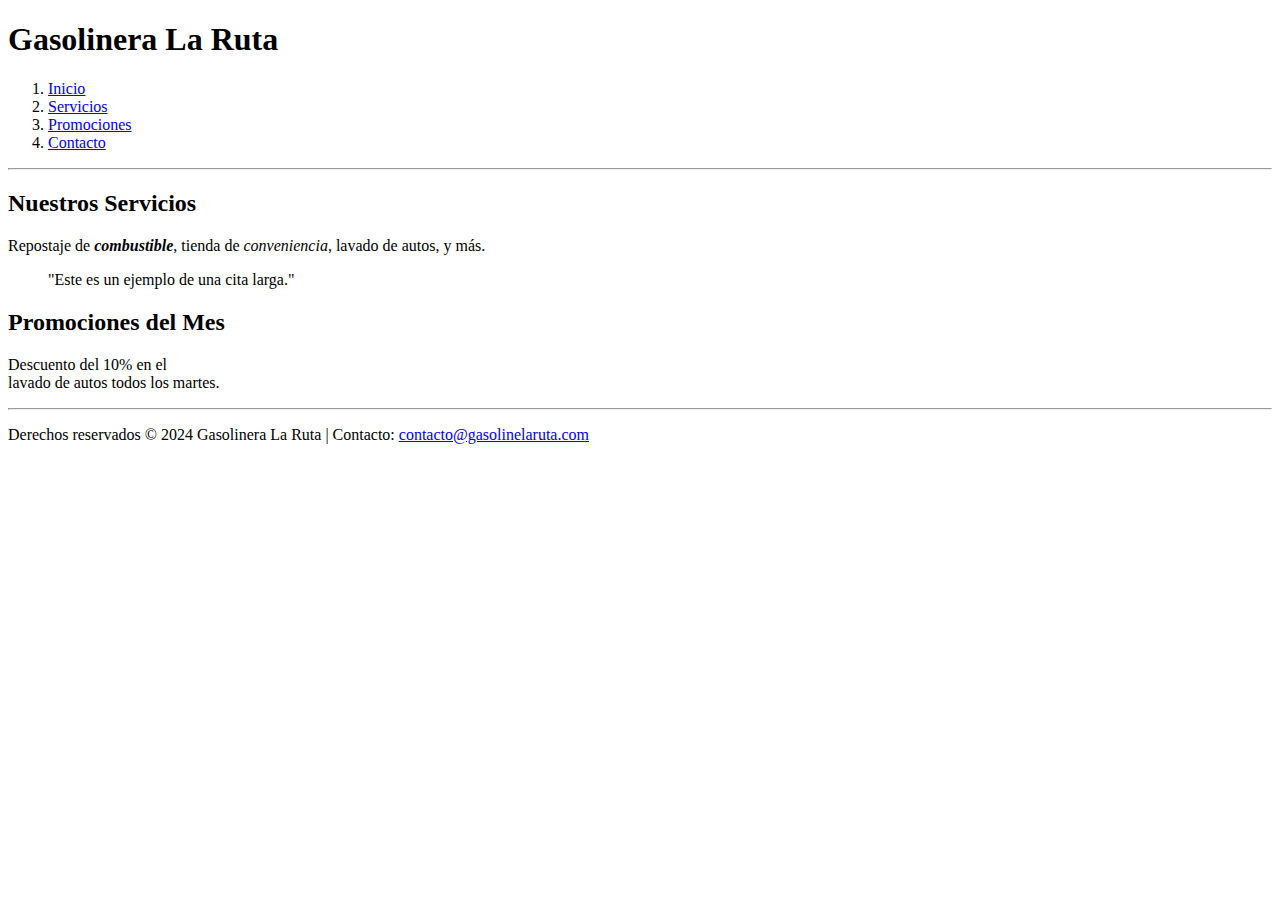
<file: Entornos/UNIDADES/Unidad 2. HTML/Ejercicios de clase/Ejercicio1/index.html>
<!DOCTYPE html>
<html lang="es">
  <head>
    <meta charset="UTF-8">
    <meta name="viewport" content="width=device-width, initial-scale=1.0">
    <title>Gasolinera La Ruta</title>
  </head>
  <body>
    <header>
      <h1>Gasolinera La Ruta</h1>
      <nav>
        <ol>
          <li><a href="index.html">Inicio</a></li>
          <li><a href="services.html">Servicios</a></li>
          <li><a href="promotions.html">Promociones</a></li>
          <li><a href="contact.html">Contacto</a></li>
        </ol>
      </nav>
    </header>
    <main>
      <hr>
      <section>
        <h2>Nuestros Servicios</h2>
        <p>Repostaje de <i><b>combustible</b></i>, tienda de <i>conveniencia</i>, lavado de autos, y más.</p>
        <blockquote>
          "Este es un ejemplo de una cita larga."
        </blockquote>
      </section>
      <section>
        <h2>Promociones del Mes</h2>
        <p>Descuento del 10% en el <br> lavado de autos todos los martes.</p>
      </section>
    </main>
    <hr>
    <footer>
      <p>Derechos reservados &copy; 2024 Gasolinera La Ruta | Contacto: <a href="mailto:contacto@gasolinelaruta.com">contacto@gasolinelaruta.com</a></p>
    </footer>
  </body>
</html>
</file>
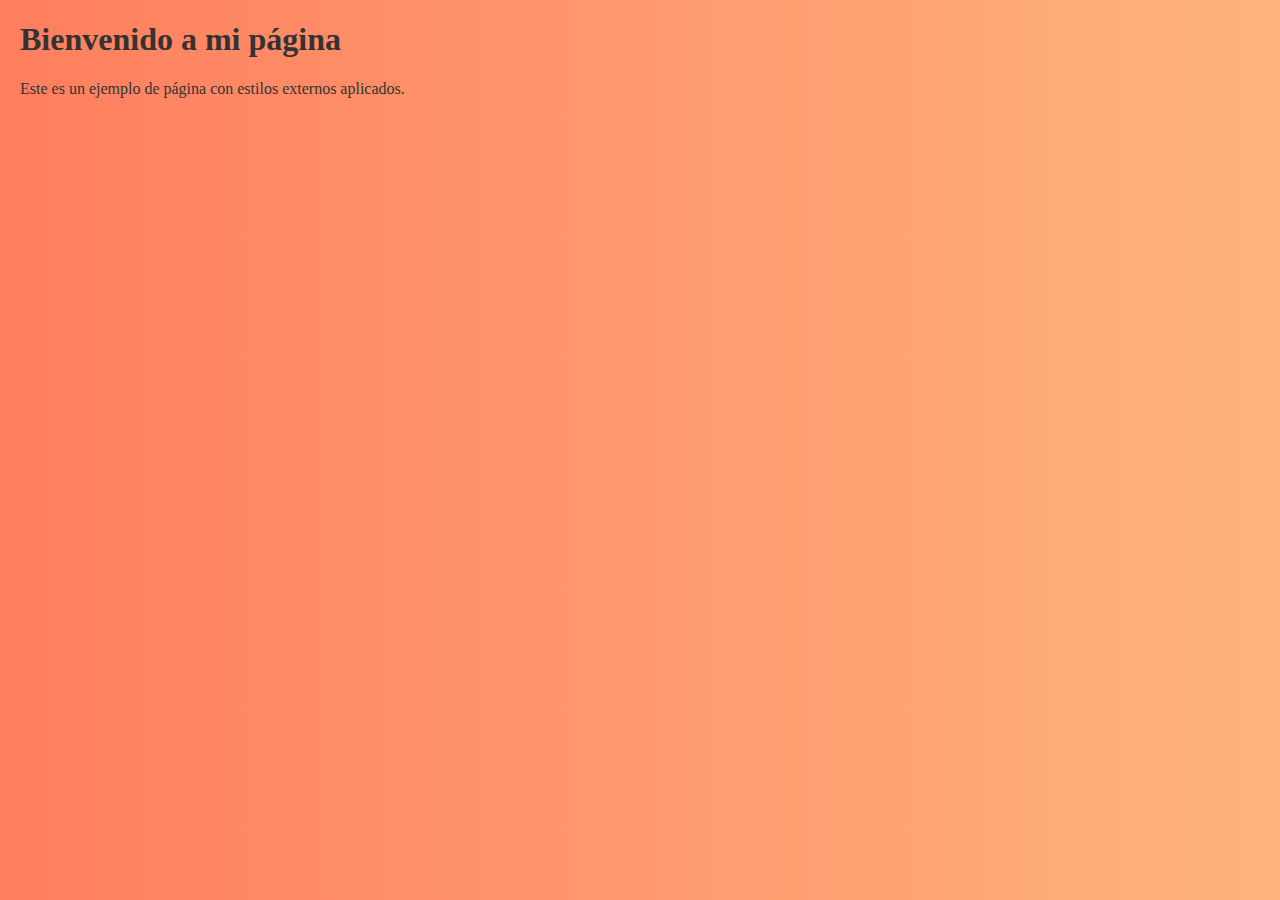
<file: Entornos/UNIDADES/Unidad 4. CSS/Relacion1/Ejercicio1/index.html>
<!DOCTYPE html>
<html lang="es">
<head>
    <meta charset="UTF-8">
    <meta name="viewport" content="width=device-width, initial-scale=1.0">
    <title>Ejercicio 2: Hoja de Estilo Externa</title>
    <link rel="stylesheet" href="css/styles.css">
</head>
<body>
    <h1>Bienvenido a mi página</h1>
    <p>Este es un ejemplo de página con estilos externos aplicados.</p>
</body>
</html>
</file>
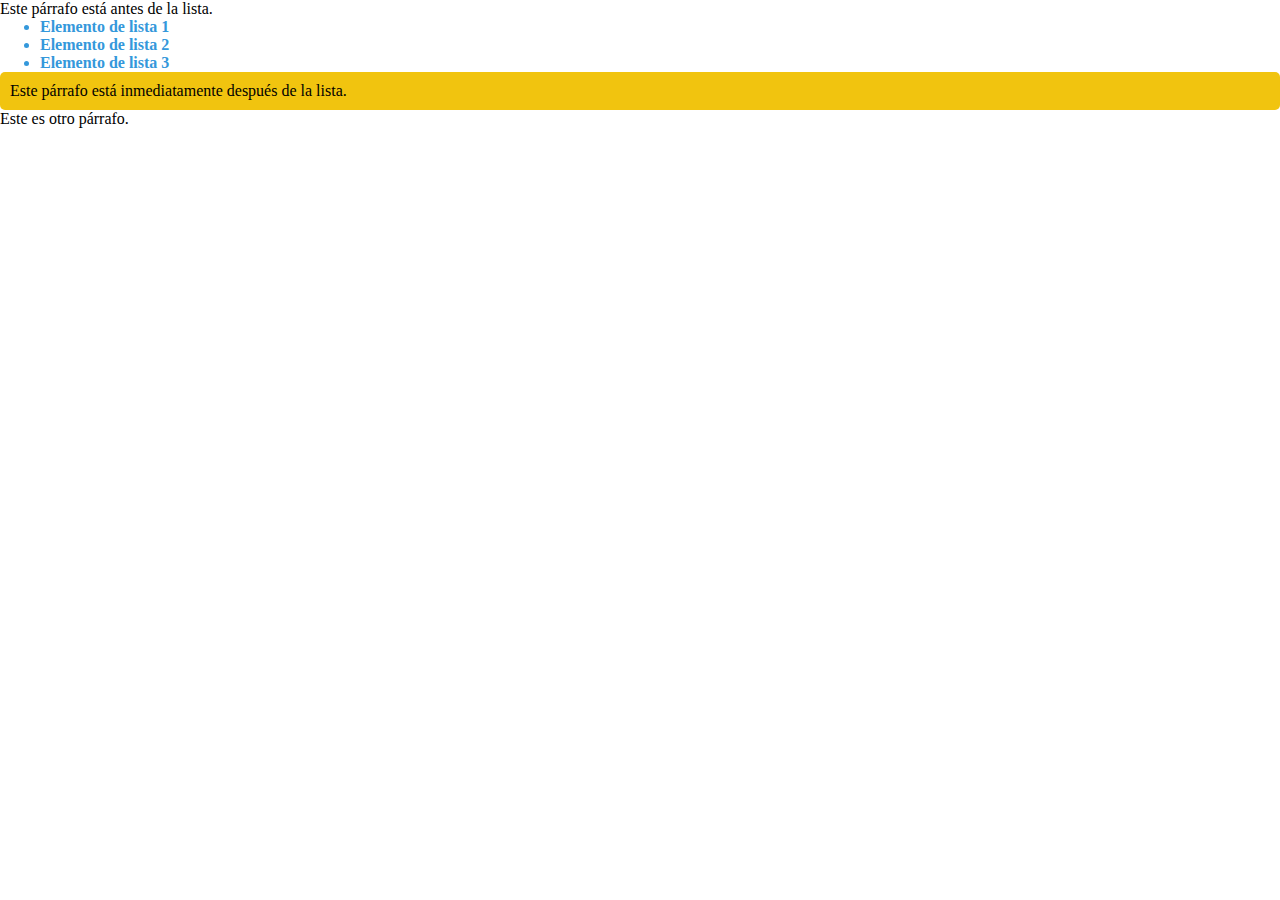
<file: Entornos/UNIDADES/Unidad 4. CSS/Relacion1/Ejercicio3/index.html>
<!DOCTYPE html>
<html lang="es">
<head>
    <meta charset="UTF-8">
    <meta name="viewport" content="width=device-width, initial-scale=1.0">
    <title>Ejercicio 3: Selectores Avanzados</title>
    <link rel="stylesheet" href="css/styles.css">
</head>
<body>
    <p>Este párrafo está antes de la lista.</p>
    <div>
        <ul>
            <li>Elemento de lista 1</li>
            <li>Elemento de lista 2</li>
            <li>Elemento de lista 3</li>
        </ul>
    </div>
    <p>Este párrafo está inmediatamente después de la lista.</p>
    <p>Este es otro párrafo.</p>
</body>
</html>
</file>
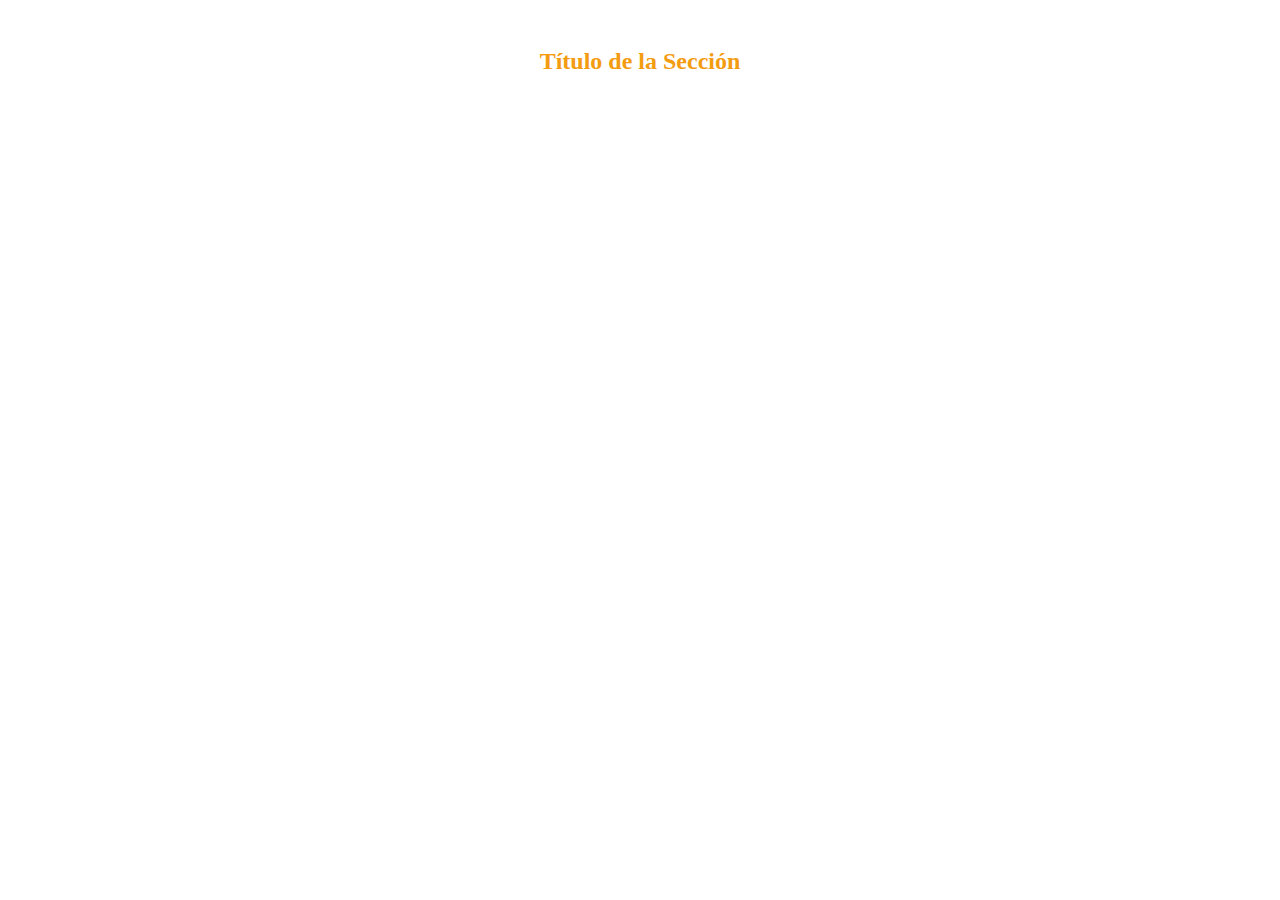
<file: Entornos/UNIDADES/Unidad 4. CSS/Relacion1/Ejercicio4/index.html>
<!DOCTYPE html>
<html lang="en">
<head>
    <meta charset="UTF-8">
    <meta name="viewport" content="width=device-width, initial-scale=1.0">
    <title>Colores y Fondos</title>
    <link rel="stylesheet" href="css/styles.css">
</head>
<body>
    <section>
        <h2>Título de la Sección</h2>
        <p>Este es un texto descriptivo dentro de la sección. Pasa el ratón por encima para ver un efecto en el color del texto.</p>
        <p>Este es un texto descriptivo dentro de la sección. Pasa el ratón por encima para ver un efecto en el color del texto.</p>
        <p>Este es un texto descriptivo dentro de la sección. Pasa el ratón por encima para ver un efecto en el color del texto.</p>
        <p>Este es un texto descriptivo dentro de la sección. Pasa el ratón por encima para ver un efecto en el color del texto.</p>
        <p>Este es un texto descriptivo dentro de la sección. Pasa el ratón por encima para ver un efecto en el color del texto.</p>
    </section>
</body>
</html>
</file>
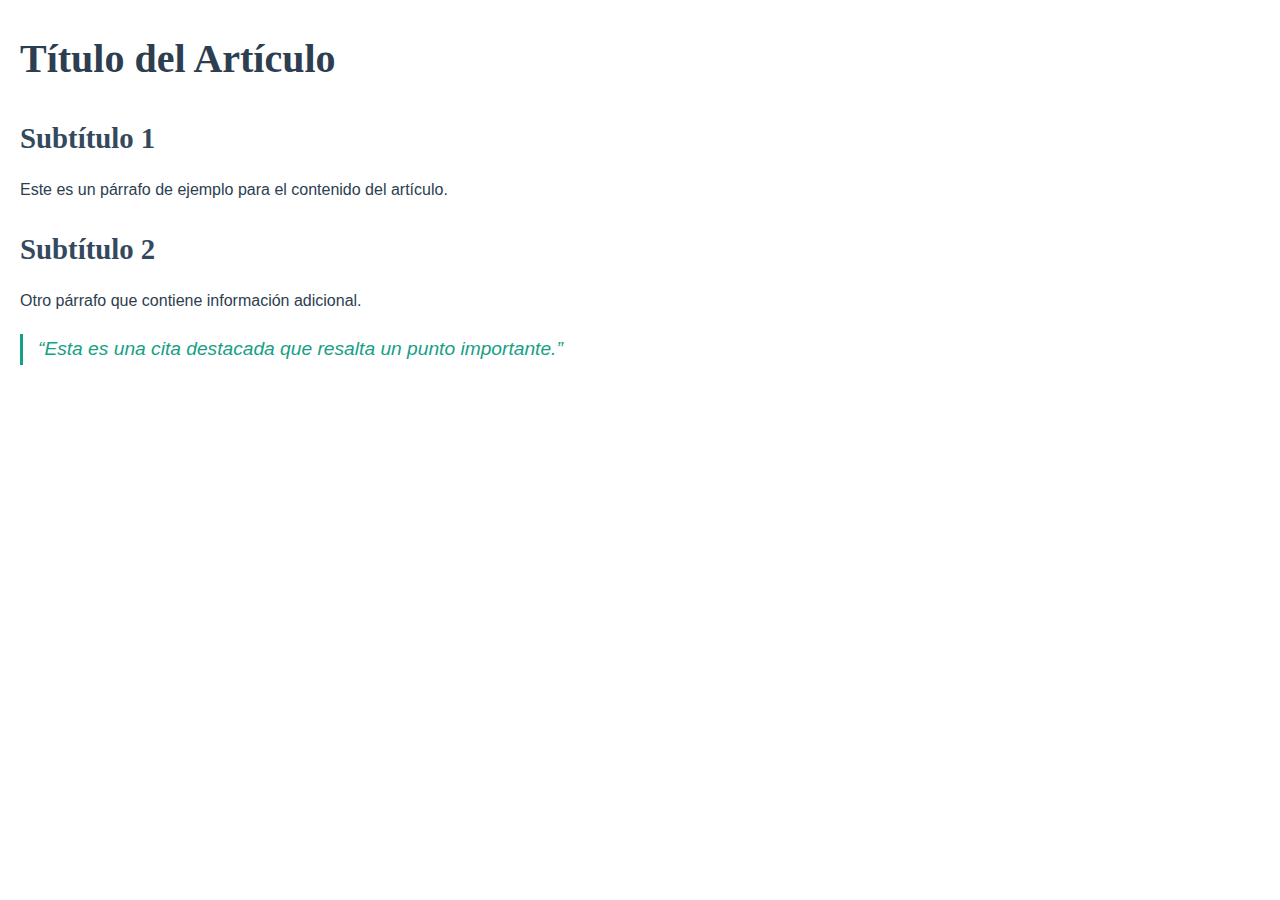
<file: Entornos/UNIDADES/Unidad 4. CSS/Relacion1/Ejercicio5/index.html>
<!DOCTYPE html>
<html lang="en">
<head>
    <meta charset="UTF-8">
    <meta name="viewport" content="width=device-width, initial-scale=1.0">
    <title>Tipografía</title>
    <link rel="stylesheet" href="css/styles.css">
</head>
<body>
    <article>
        <h1>Título del Artículo</h1>
        <h2>Subtítulo 1</h2>
        <p>Este es un párrafo de ejemplo para el contenido del artículo.</p>
        <h2>Subtítulo 2</h2>
        <p>Otro párrafo que contiene información adicional.</p>
        <blockquote>“Esta es una cita destacada que resalta un punto importante.”</blockquote>
    </article>
</body>
</html>
</file>
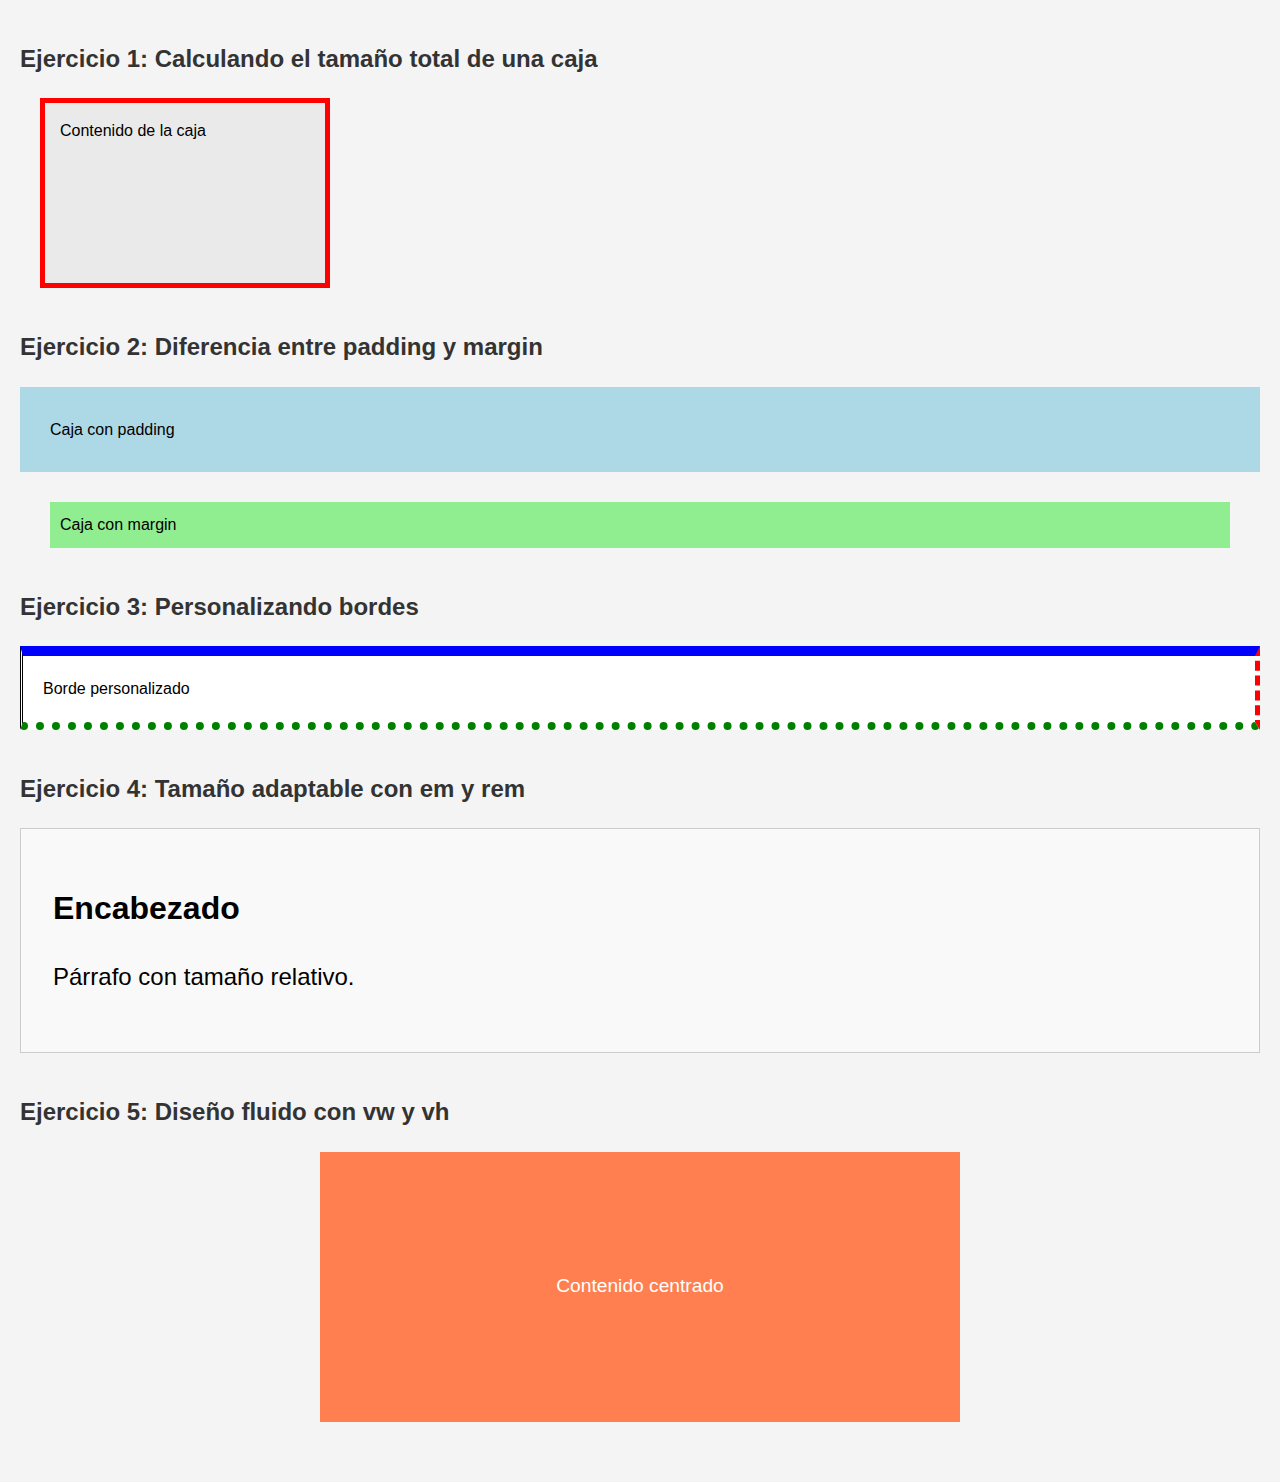
<file: Entornos/UNIDADES/Unidad 4. CSS/Relacion2/Relacion2-BoxModel/index.html>
<!DOCTYPE html>
<html lang="en">
<head>
    <meta charset="UTF-8">
    <meta name="viewport" content="width=device-width, initial-scale=1.0">
    <title>Ejercicios: Box Model y Flexbox</title>
    <link rel="stylesheet" href="css/styles.css">
</head>
<body>
    <!-- Ejercicio 1: Calculando el tamaño total de una caja -->
    <section>
        <h2>Ejercicio 1: Calculando el tamaño total de una caja</h2>
        <div class="caja">Contenido de la caja</div>
    </section>

    <!-- Ejercicio 2: Diferencia entre padding y margin -->
    <section>
        <h2>Ejercicio 2: Diferencia entre padding y margin</h2>
        <div class="caja-1">Caja con padding</div>
        <div class="caja-2">Caja con margin</div>
    </section>

    <!-- Ejercicio 3: Personalizando bordes -->
    <section>
        <h2>Ejercicio 3: Personalizando bordes</h2>
        <div class="borde-personalizado">Borde personalizado</div>
    </section>

    <!-- Ejercicio 4: Tamaño adaptable con em y rem -->
    <section>
        <h2>Ejercicio 4: Tamaño adaptable con em y rem</h2>
        <div class="caja-em-rem">
            <h1>Encabezado</h1>
            <p>Párrafo con tamaño relativo.</p>
        </div>
    </section>

    <!-- Ejercicio 5: Diseño fluido con vw y vh -->
    <section>
        <h2>Ejercicio 5: Diseño fluido con vw y vh</h2>
        <div class="caja-fluid">
            <p>Contenido centrado</p>
        </div>
    </section>
</body>
</html>
</file>
<file: Entornos/UNIDADES/Unidad 4. CSS/Relacion1/Ejercicio1/css/styles.css>
body {
    background: linear-gradient(to right, #ff7e5f, #feb47b); /* Fondo degradado */
    color: #333; /* Color del texto */
    margin: 20px; /* Margen uniforme */
}
</file>
<file: Entornos/UNIDADES/Unidad 4. CSS/Relacion1/Ejercicio3/css/styles.css>
/* Eliminar márgenes y relleno de todos los elementos */
* {
    margin: 0px;
}

/* Cambiar el color del texto de los elementos <li> hijos directos de <div> */
div > ul > li {
    color: #3498db; /* Azul */
    font-weight: bold; /* Negrita */
}

/* Aplicar un color de fondo a los párrafos inmediatamente después de la lista */
div + p {
    background-color: #f1c40f; /* Fondo amarillo */
    color: #000; /* Texto negro */
    padding: 10px; /* Espaciado interno */
    border-radius: 5px; /* Bordes redondeados */
}
</file>
<file: Entornos/UNIDADES/Unidad 4. CSS/Relacion1/Ejercicio4/css/styles.css>
section {
    background-image: url('https://placehold.co/300x100');
    background-size: cover;
    color: #fff;
    padding: 20px;
    text-align: center;
}

h2 {
    color: #f39c12;
    margin-bottom: 15px;
}

p {
    transition: color 0.3s ease;
}

p:hover {
    color: #3498db;
}
</file>
<file: Entornos/UNIDADES/Unidad 4. CSS/Relacion1/Ejercicio5/css/styles.css>
body {
    font-family: Arial, sans-serif;
    line-height: 1.6;
    margin: 20px;
}

h1 {
    font-family: 'Georgia', serif;
    font-size: 2.5rem;
    color: #2c3e50;
    margin-bottom: 10px;
}

h2 {
    font-family: 'Georgia', serif;
    font-size: 1.8rem;
    color: #34495e;
    margin-bottom: 10px;
}

p {
    font-family: Arial, sans-serif;
    font-size: 1rem;
    color: #2c3e50;
    margin-bottom: 15px;
}

blockquote {
    font-style: italic;
    font-size: 1.2rem;
    color: #16a085;
    margin: 20px 0;
    padding-left: 15px;
    border-left: 3px solid #16a085;
}
</file>
<file: Entornos/UNIDADES/Unidad 4. CSS/Relacion2/Relacion2-BoxModel/css/styles.css>
/* Estilo general */
body {
    font-family: Arial, sans-serif;
    line-height: 1.6;
    margin: 0;
    padding: 20px;
    background-color: #f4f4f4;
}

section {
    margin-bottom: 40px;
}

h2 {
    margin-bottom: 20px;
    color: #333;
}

/* Ejercicio 1 */
.caja {
    width: 250px;
    height: 150px;
    padding: 15px;
    border: 5px solid red;
    margin: 20px;
    background-color: #eaeaea;
}

/* Ejercicio 2 */
.caja-1 {
    padding: 30px;
    background-color: lightblue;
    margin-bottom: 20px;
}

.caja-2 {
    margin: 30px;
    background-color: lightgreen;
    padding: 10px;
}

/* Ejercicio 3 */
.borde-personalizado {
    border-top: 10px solid blue;
    border-right: 5px dashed red;
    border-bottom: 8px dotted green;
    border-left: 3px double black;
    padding: 20px;
    background-color: #fff;
}

/* Ejercicio 4 */
.caja-em-rem {
    font-size: 16px;
    padding: 2em;
    background-color: #f9f9f9;
    border: 1px solid #ccc;
}

.caja-em-rem h1 {
    font-size: 2rem;
}

.caja-em-rem p {
    font-size: 1.5em;
}

/* Ejercicio 5 */
.caja-fluid {
    width: 50vw;
    height: 30vh;
    background-color: coral;
    margin: auto;
    display: flex;
    justify-content: center;
    align-items: center;
    text-align: center;
    color: white;
    font-size: 1.2rem;
}
</file>
